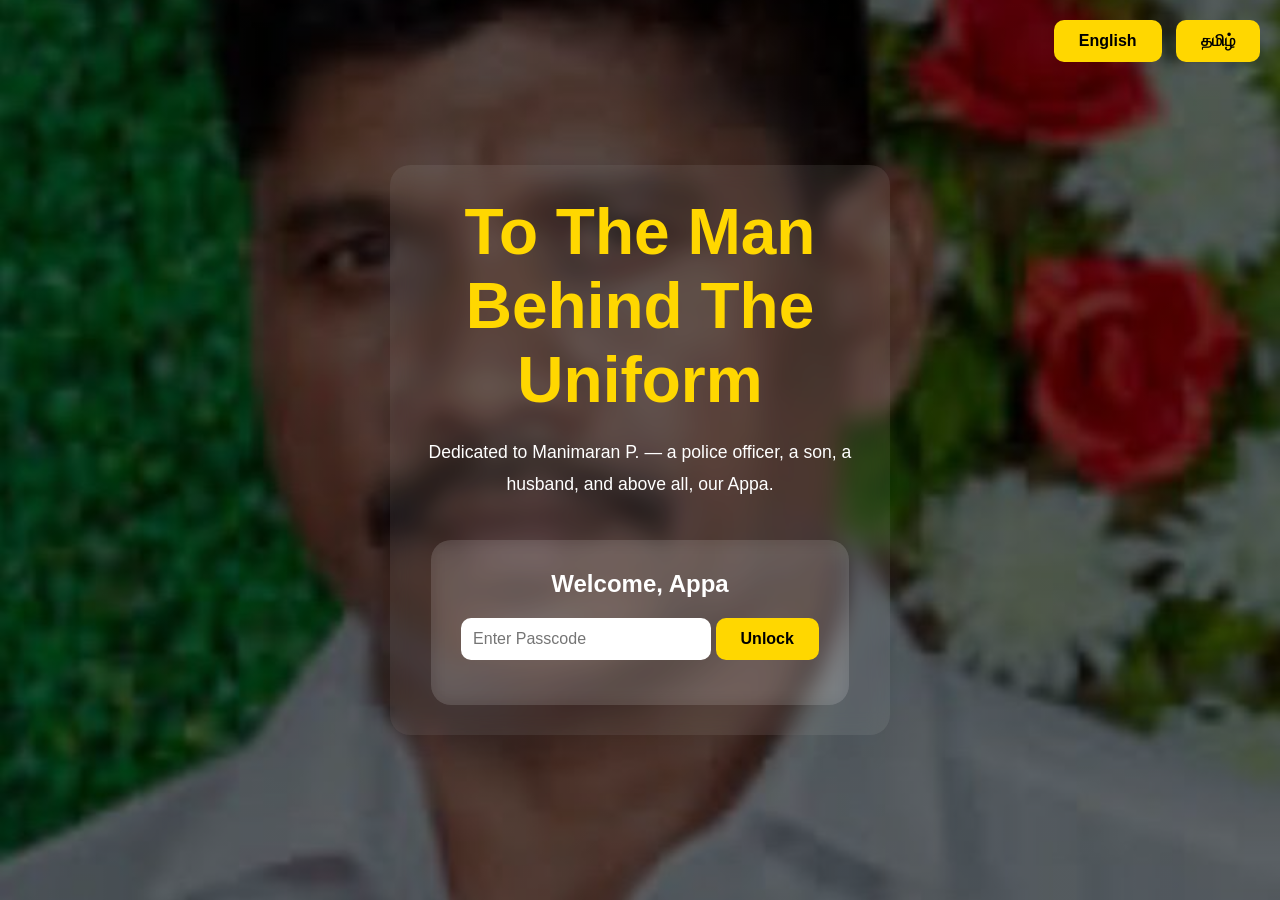
<file: Appa Tribute Folder/index.html>
<!DOCTYPE html>
<html lang="en">
<head>
    <meta charset="UTF-8">
    <meta name="viewport" content="width=device-width, initial-scale=1.0">
    <title>To The Man Behind The Uniform</title>
    <link rel="stylesheet" href="css/style.css">
</head>
<body>
    <div class="language-switch">
    <button onclick="setEnglish()">English</button>
    <button onclick="setTamil()">தமிழ்</button>
</div>

    <div class="container">
        <h1 id="title">To The Man Behind The Uniform</h1>

       <p class="subtitle" id="subtitle">
    Dedicated to Manimaran P. — a police officer, a son,
    a husband, and above all, our Appa.
</p>

        <div class="passcode-box">
            <h2 id="welcomeText">Welcome, Appa</h2>

           <input type="password" id="passcode" placeholder="Enter Passcode">
            <button onclick="checkPasscode()">
                Unlock
            </button>

            <p id="message"></p>
           
        </div>
    </div>

    <script src="js/script.js"></script>

</body>
</html>
</file>
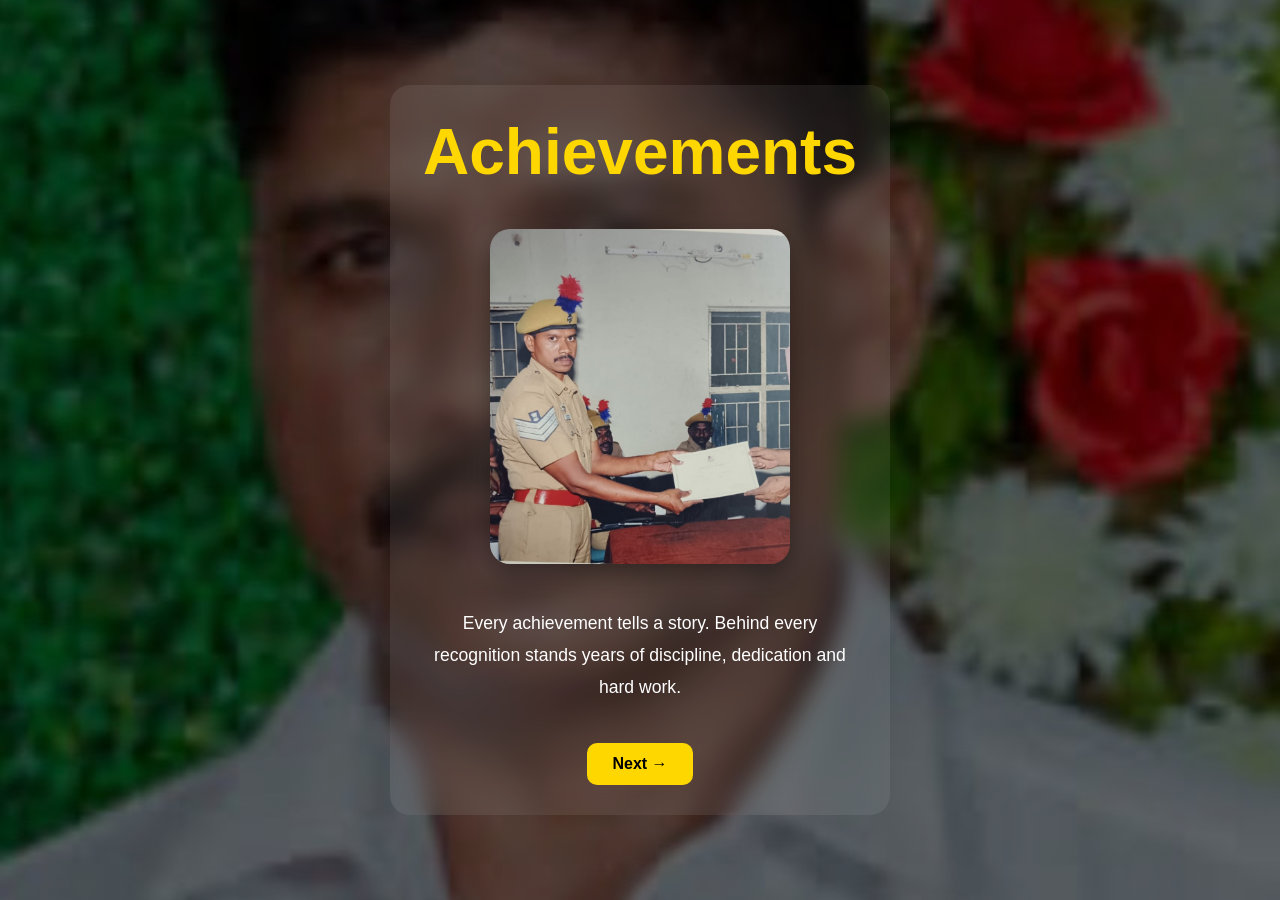
<file: Appa Tribute Folder/pages/achievements.html>
<!DOCTYPE html>
<html>
<head>
    <title>Achievements</title>
    <link rel="stylesheet" href="../css/style.css">
</head>
<body>

<div class="container">

    <h1>Achievements</h1>
    <img src="../Photos/Achievements/Achievement.jpeg"
     alt="Achievement"
     class="page-photo">

    <p class="subtitle">
        Every achievement tells a story.
        Behind every recognition stands years of discipline,
        dedication and hard work.
    </p>

    <button onclick="location.href='appa-amma.html'">
        Next →
    </button>

</div>

</body>
</html>
</file>
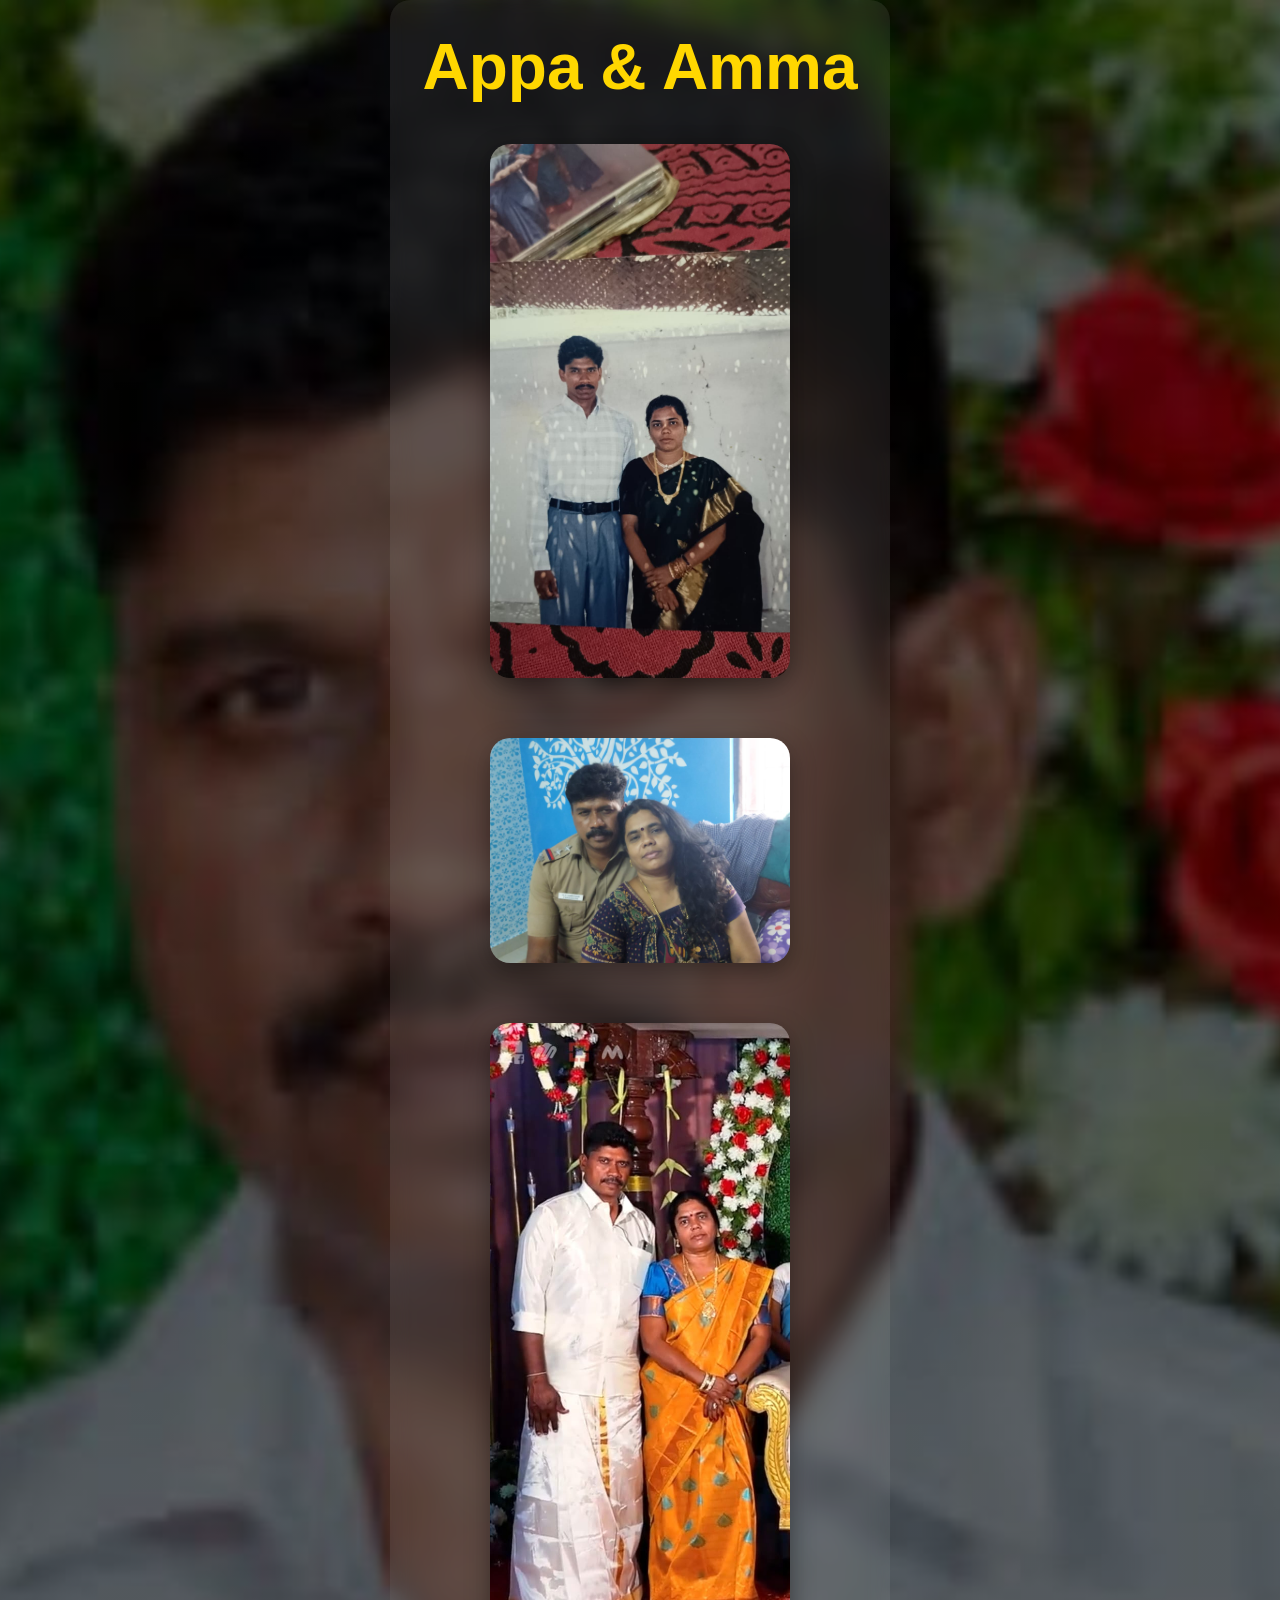
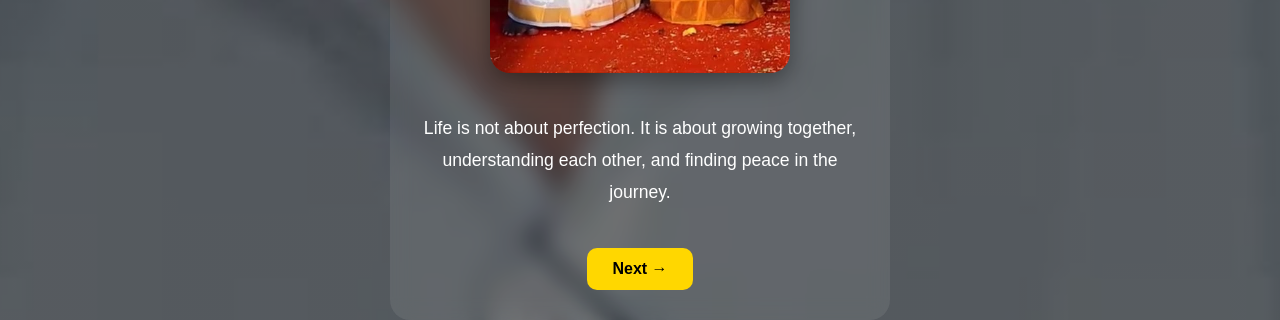
<file: Appa Tribute Folder/pages/appa-amma.html>
<!DOCTYPE html>
<html>
<head>
    <title>Appa & Amma</title>
    <link rel="stylesheet" href="../css/style.css">
</head>
<body>

<div class="container">

    <h1>Appa & Amma</h1>
    <div class="photo-gallery">
    <img src="../Photos/Amma & Appa/Appa & Amma 1.jpeg" class="page-photo">
    <img src="../Photos/Amma & Appa/Appa & Amma 2.jpeg" class="page-photo">
    <img src="../Photos/Amma & Appa/Appa & Amma 3.jpeg" class="page-photo">
</div>

    <p class="subtitle">
        Life is not about perfection.
        It is about growing together,
        understanding each other,
        and finding peace in the journey.
    </p>

    <button onclick="location.href='freedom.html'">
        Next →
    </button>

</div>

</body>
</html>
</file>
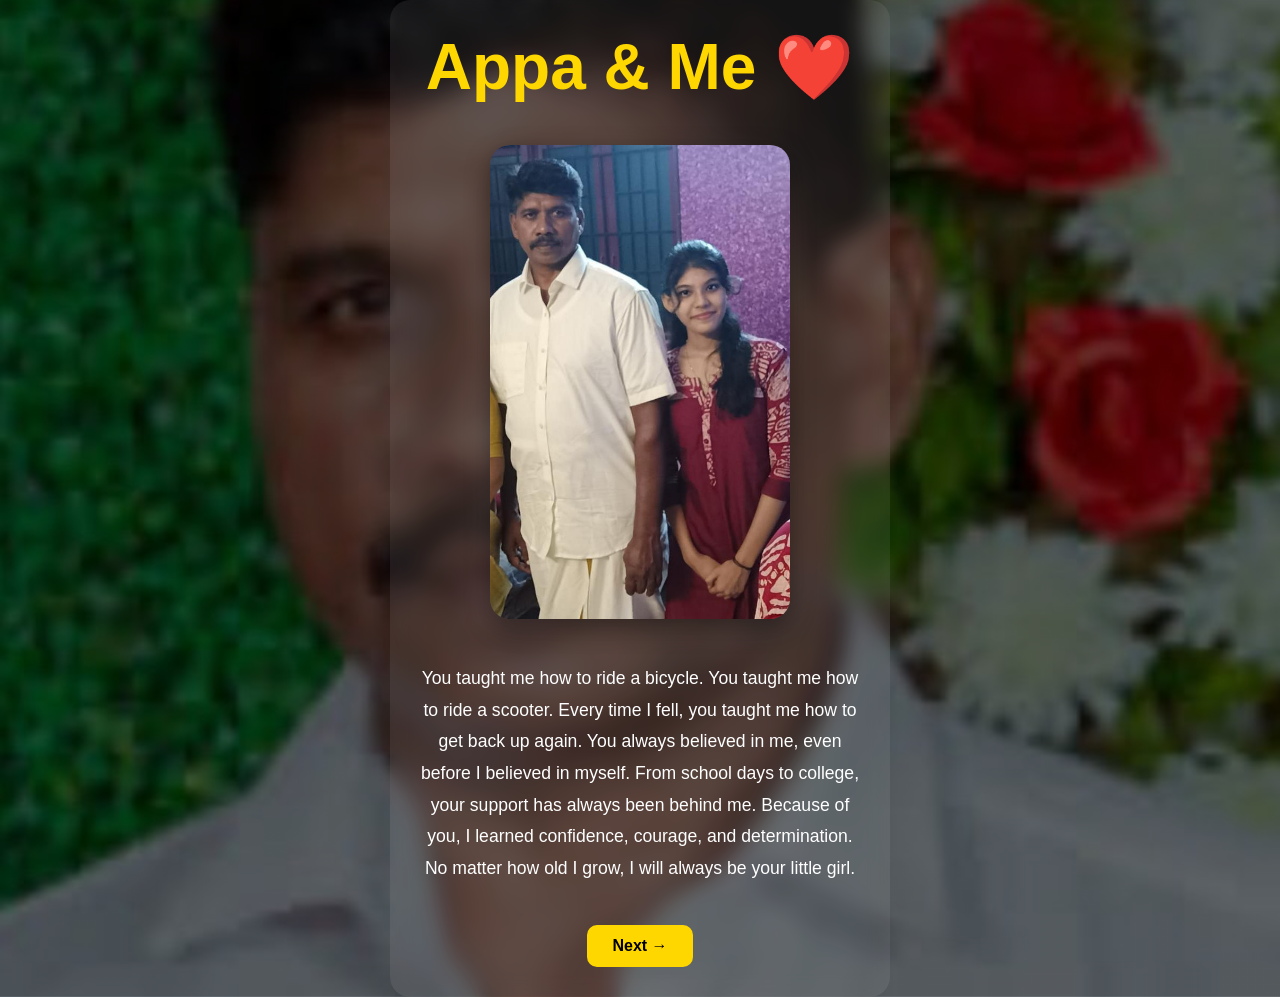
<file: Appa Tribute Folder/pages/appa-me.html>
<!DOCTYPE html>
<html>
<head>
    <title>Appa & Me</title>
    <link rel="stylesheet" href="../css/style.css">
</head>
<body>

<div class="container">

    <h1>Appa & Me ❤️</h1>
    <img src="../Photos/Memories/Appa & me.jpeg"
     alt="Appa and Me"
     class="page-photo">

    <p class="subtitle">

        You taught me how to ride a bicycle.

        You taught me how to ride a scooter.

        Every time I fell,
        you taught me how to get back up again.

        You always believed in me,
        even before I believed in myself.

        From school days to college,
        your support has always been behind me.

        Because of you,
        I learned confidence,
        courage,
        and determination.

        No matter how old I grow,
        I will always be your little girl.

    </p>

    <button onclick="location.href='memories.html'">
        Next →
    </button>

</div>

</body>
</html>
</file>
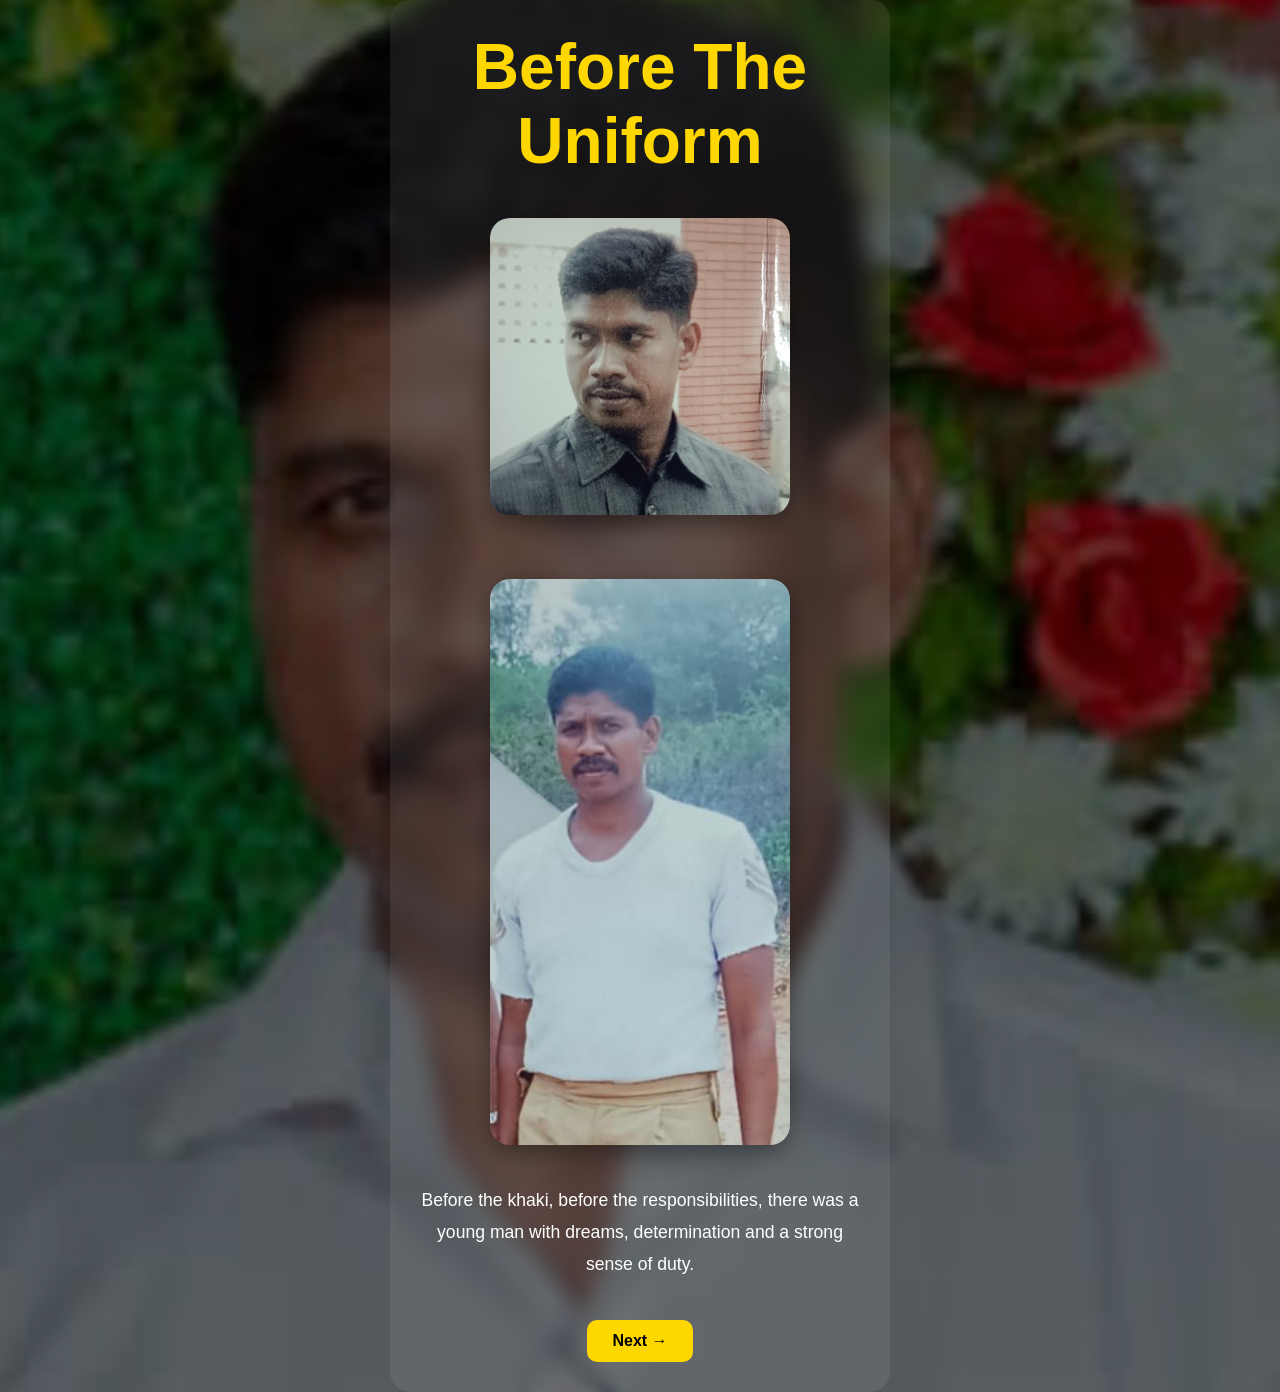
<file: Appa Tribute Folder/pages/before-uniform.html>
<!DOCTYPE html>
<html>
<head>
    <title>Before The Uniform</title>
    <link rel="stylesheet" href="../css/style.css">
</head>
<body>

<div class="container">

    <h1>Before The Uniform</h1>
    <img src="../Photos/Before Officer/young1.jpeg"
     alt="Young Appa"
     class="page-photo">
     <div class="photo-gallery">
    
    <img src="../Photos/Before Officer/young2.jpeg" class="page-photo">
</div>

    <p class="subtitle">
        Before the khaki, before the responsibilities,
        there was a young man with dreams,
        determination and a strong sense of duty.
    </p>

   <button onclick="location.href='khaki-journey.html'">
    Next →
</button>

</div>

</body>
</html>
</file>
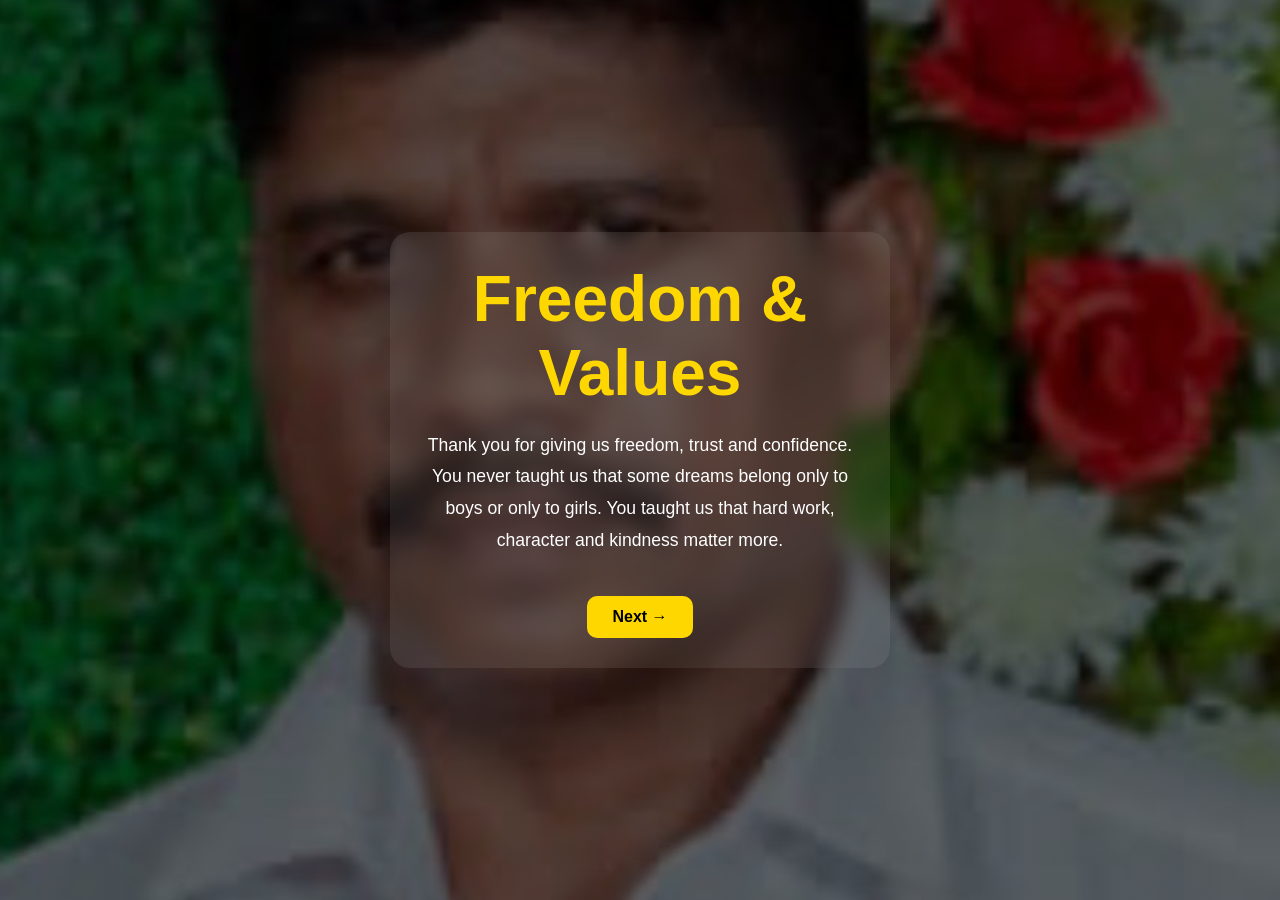
<file: Appa Tribute Folder/pages/freedom.html>
<!DOCTYPE html>
<html>
<head>
    <title>Freedom & Values</title>
    <link rel="stylesheet" href="../css/style.css">
</head>
<body>

<div class="container">

    <h1>Freedom & Values</h1>

    <p class="subtitle">
        Thank you for giving us freedom,
        trust and confidence.

        You never taught us that some dreams
        belong only to boys or only to girls.

        You taught us that hard work,
        character and kindness matter more.
    </p>

    <button onclick="location.href='appa-me.html'">
        Next →
    </button>

</div>

</body>
</html>
</file>
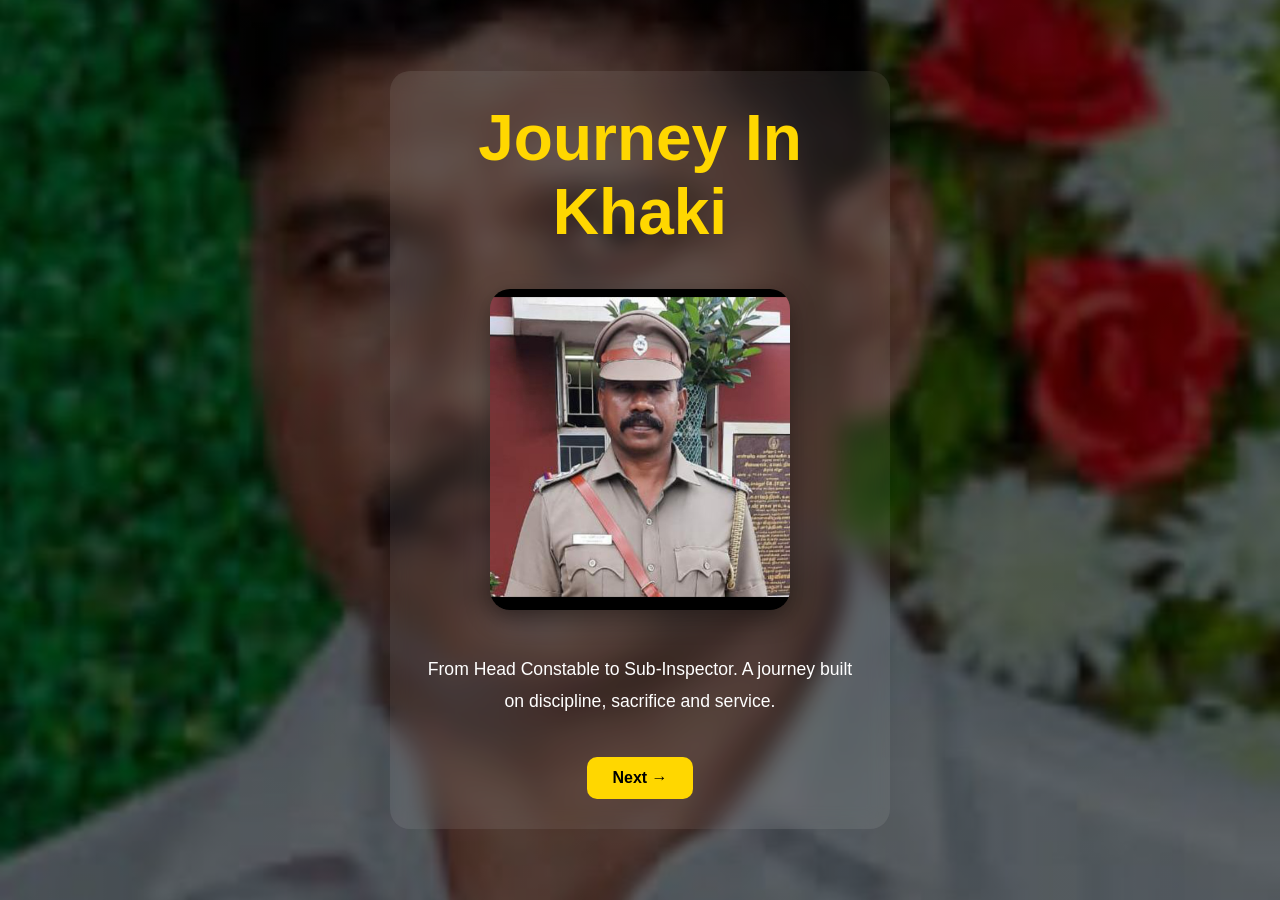
<file: Appa Tribute Folder/pages/khaki-journey.html>
<!DOCTYPE html>
<html>
<head>
    <title>Journey In Khaki</title>
    <link rel="stylesheet" href="../css/style.css">
</head>
<body>

<div class="container">

    <h1>Journey In Khaki</h1>
    <img src="../Photos/The Officer/Officer.jpeg"
     alt="Officer"
     class="page-photo">

    <p class="subtitle">
        From Head Constable to Sub-Inspector.
        A journey built on discipline, sacrifice and service.
    </p>

    <button onclick="location.href='achievements.html'">
        Next →
    </button>

</div>

</body>
</html>
</file>
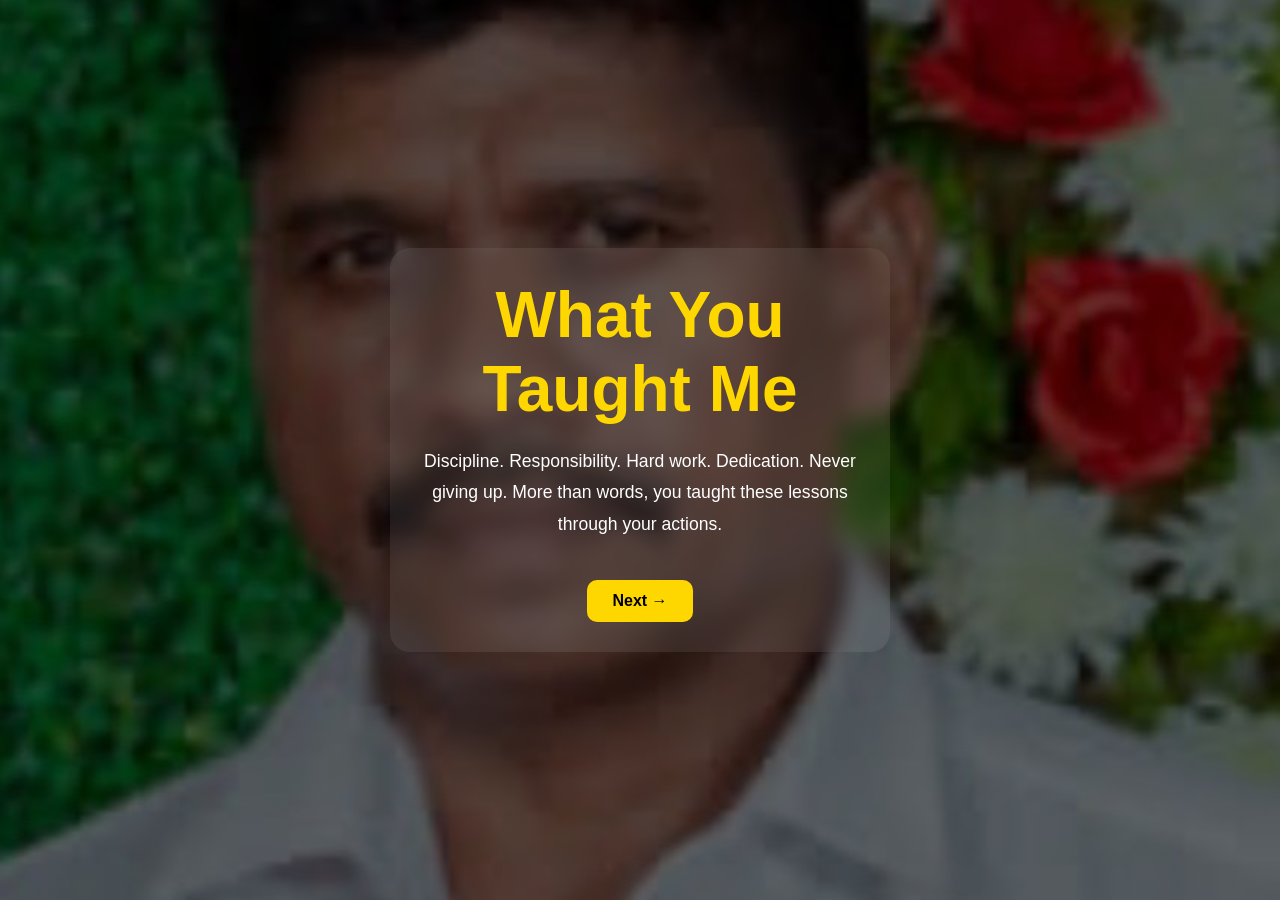
<file: Appa Tribute Folder/pages/learned.html>
<!DOCTYPE html>
<html>
<head>
    <title>What You Taught Me</title>
    <link rel="stylesheet" href="../css/style.css">
</head>
<body>

<div class="container">

    <h1>What You Taught Me</h1>

    <p class="subtitle">
        Discipline.
        Responsibility.
        Hard work.
        Dedication.
        Never giving up.

        More than words,
        you taught these lessons through your actions.
    </p>

    <button onclick="location.href='promise.html'">
        Next →
    </button>

</div>

</body>
</html>
</file>
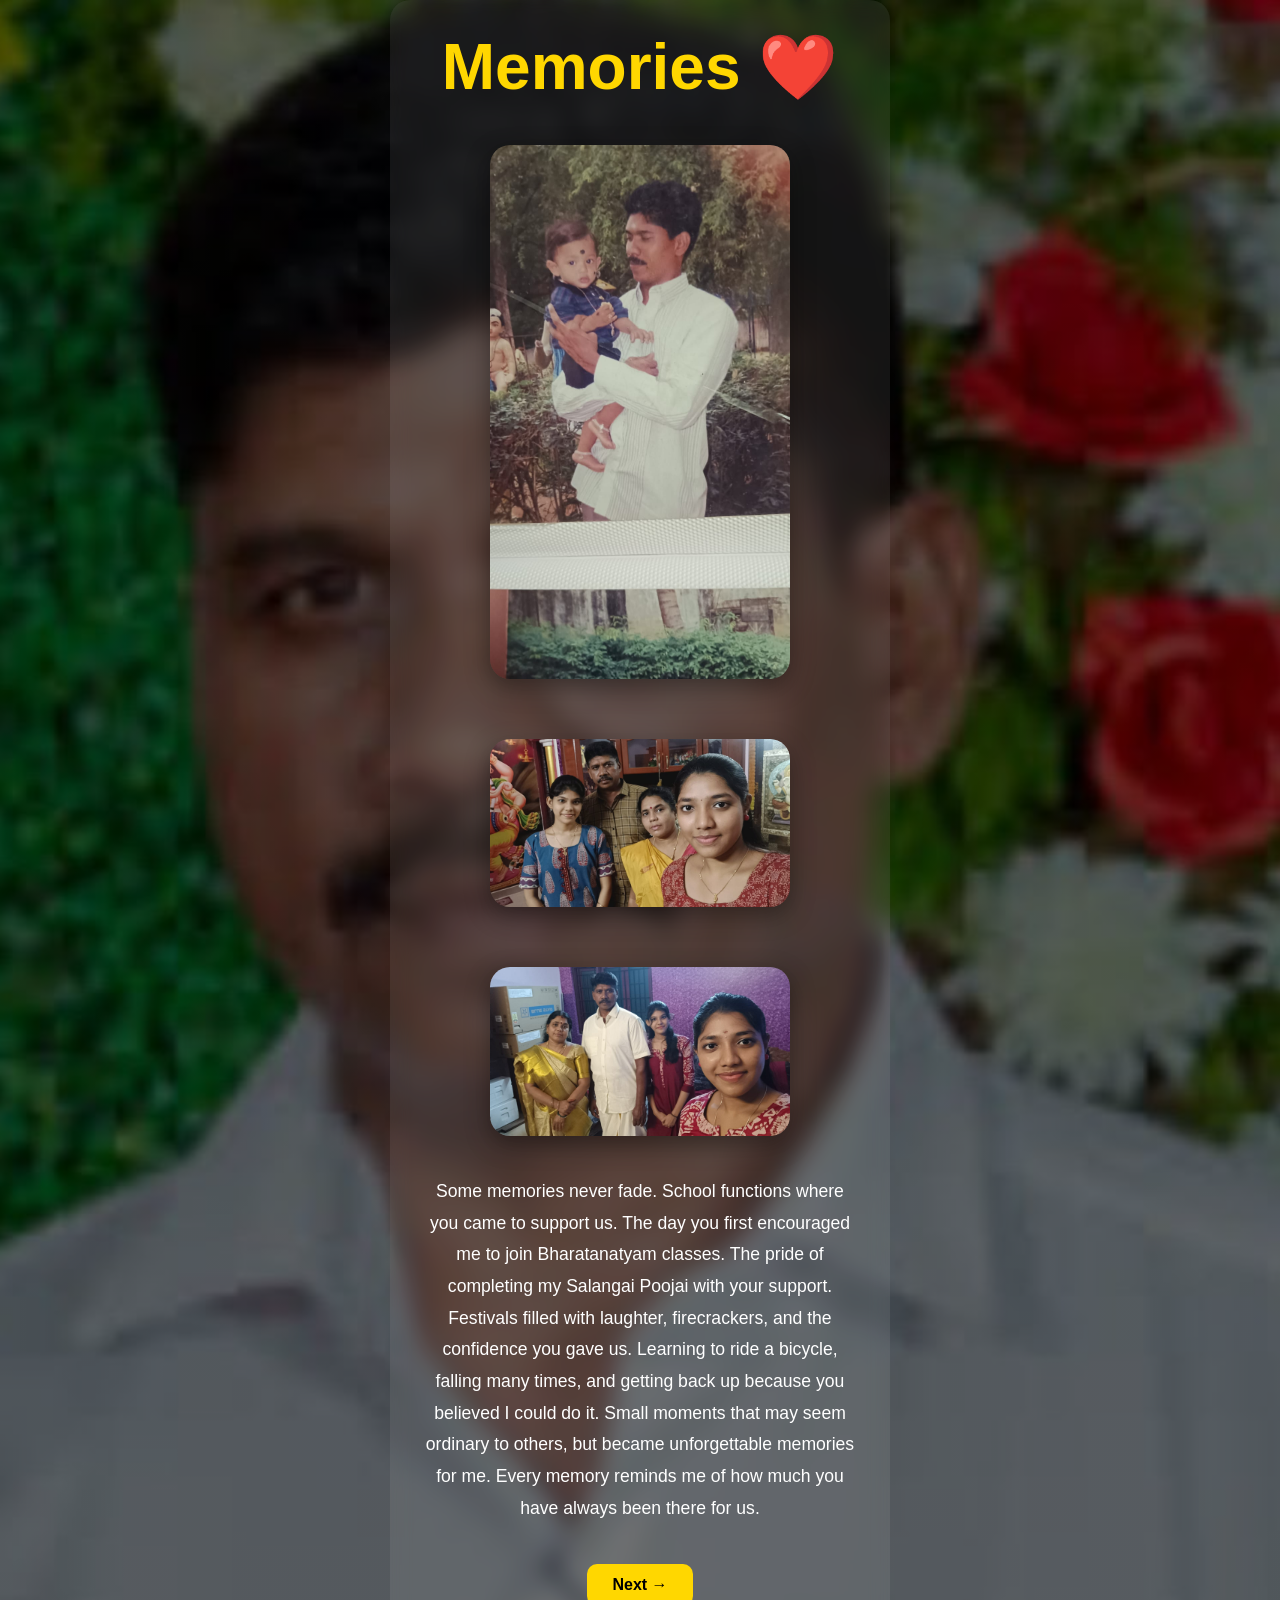
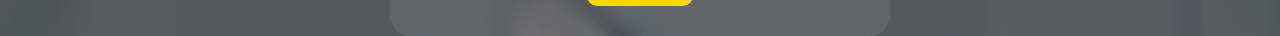
<file: Appa Tribute Folder/pages/memories.html>
<!DOCTYPE html>
<html>
<head>
    <title>Memories</title>
    <link rel="stylesheet" href="../css/style.css">
</head>
<body>

<div class="container">

    <h1>Memories ❤️</h1>
    <div class="photo-gallery">
    <img src="../Photos/Family Man/Memory 1.jpeg" class="page-photo">
    <img src="../Photos/Family Man/Memory 2.jpeg" class="page-photo">
    <img src="../Photos/Family Man/Memory 3.jpeg" class="page-photo">
</div>

    <p class="subtitle">

        Some memories never fade.

        School functions where you came to support us.

        The day you first encouraged me to join Bharatanatyam classes.

        The pride of completing my Salangai Poojai with your support.

        Festivals filled with laughter, firecrackers, and the confidence you gave us.

        Learning to ride a bicycle, falling many times, and getting back up because you believed I could do it.

        Small moments that may seem ordinary to others,
        but became unforgettable memories for me.

        Every memory reminds me of how much you have always been there for us.

    </p>

    <button onclick="location.href='learned.html'">
        Next →
    </button>

</div>

</body>
</html>
</file>
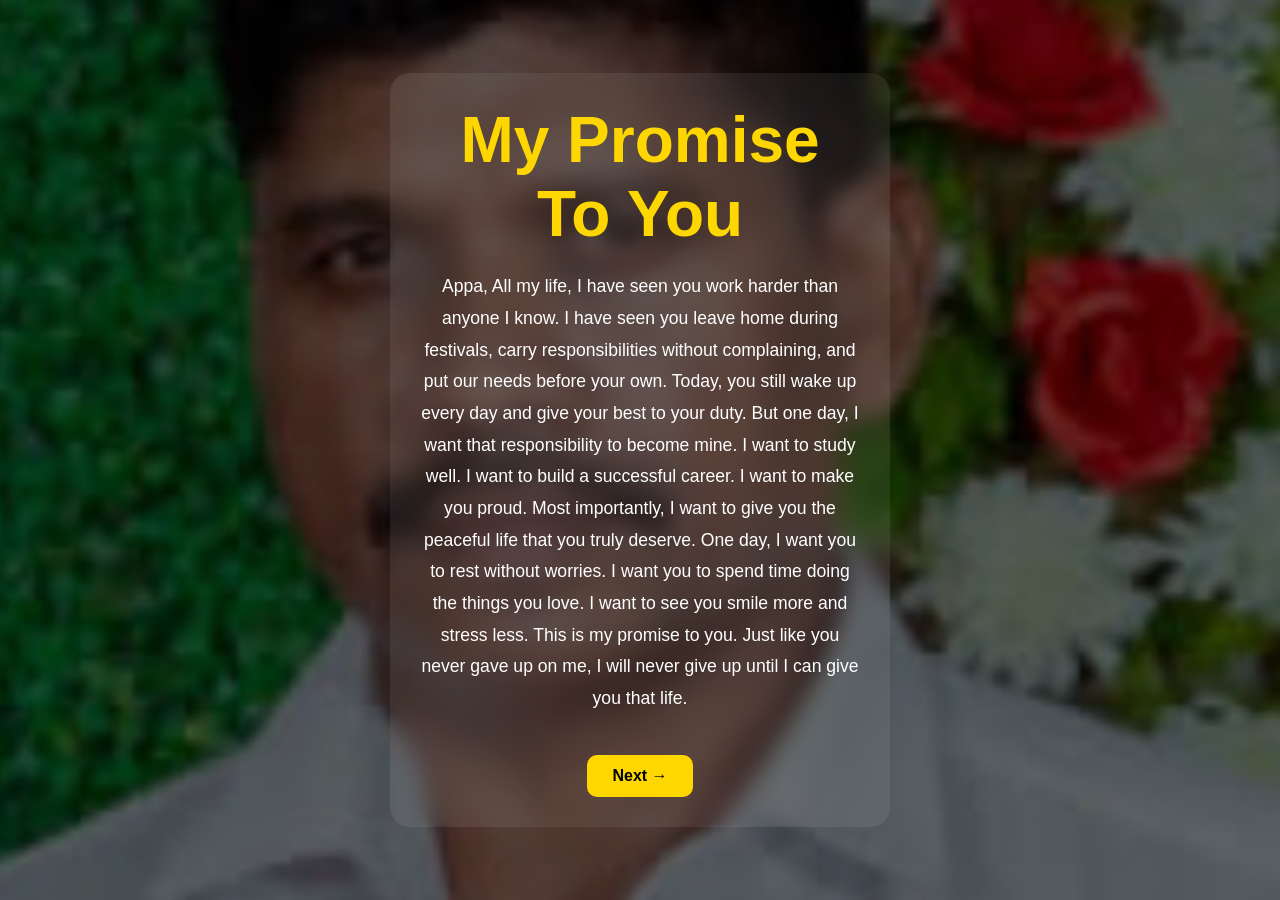
<file: Appa Tribute Folder/pages/promise.html>
<!DOCTYPE html>
<html>
<head>
    <title>My Promise</title>
    <link rel="stylesheet" href="../css/style.css">
</head>
<body>

<div class="container">

    <h1>My Promise To You</h1>

    <p class="subtitle">

        Appa,

        All my life, I have seen you work harder than anyone I know.

        I have seen you leave home during festivals,
        carry responsibilities without complaining,
        and put our needs before your own.

        Today, you still wake up every day and give your best to your duty.

        But one day, I want that responsibility to become mine.

        I want to study well.

        I want to build a successful career.

        I want to make you proud.

        Most importantly,
        I want to give you the peaceful life that you truly deserve.

        One day,
        I want you to rest without worries.

        I want you to spend time doing the things you love.

        I want to see you smile more and stress less.

        This is my promise to you.

        Just like you never gave up on me,
        I will never give up until I can give you that life.

    </p>

    <button onclick="location.href='thankyou.html'">
        Next →
    </button>

</div>

</body>
</html>
</file>
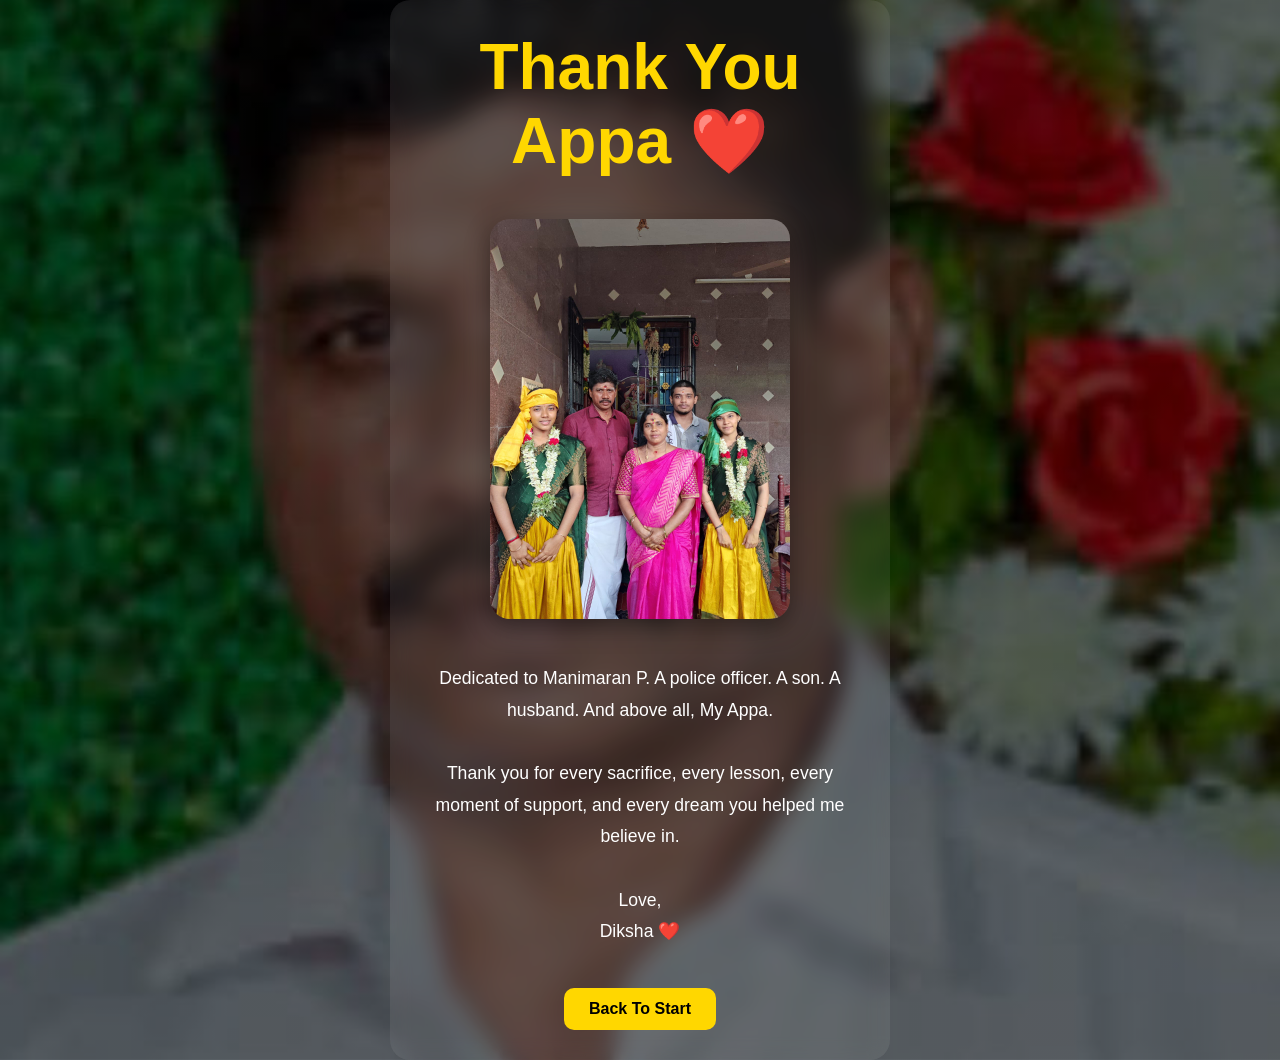
<file: Appa Tribute Folder/pages/thankyou.html>
<!DOCTYPE html>
<html>
<head>
    <title>Thank You Appa</title>
    <link rel="stylesheet" href="../css/style.css">
</head>
<body>

<div class="container">

    <h1>Thank You Appa ❤️</h1>
    <img src="../Photos/Final/Final.jpeg"
     alt="Final Photo"
     class="page-photo">

    <p class="subtitle">

        Dedicated to Manimaran P.

        A police officer.

        A son.

        A husband.

        And above all,

        My Appa.

        <br><br>
        Thank you for every sacrifice,
every lesson,
every moment of support,
and every dream you helped me believe in.

<br><br>

Love,

<br>

Diksha ❤️

    </p>

    <button onclick="location.href='../index.html'">
        Back To Start
    </button>

</div>

</body>
</html>
</file>
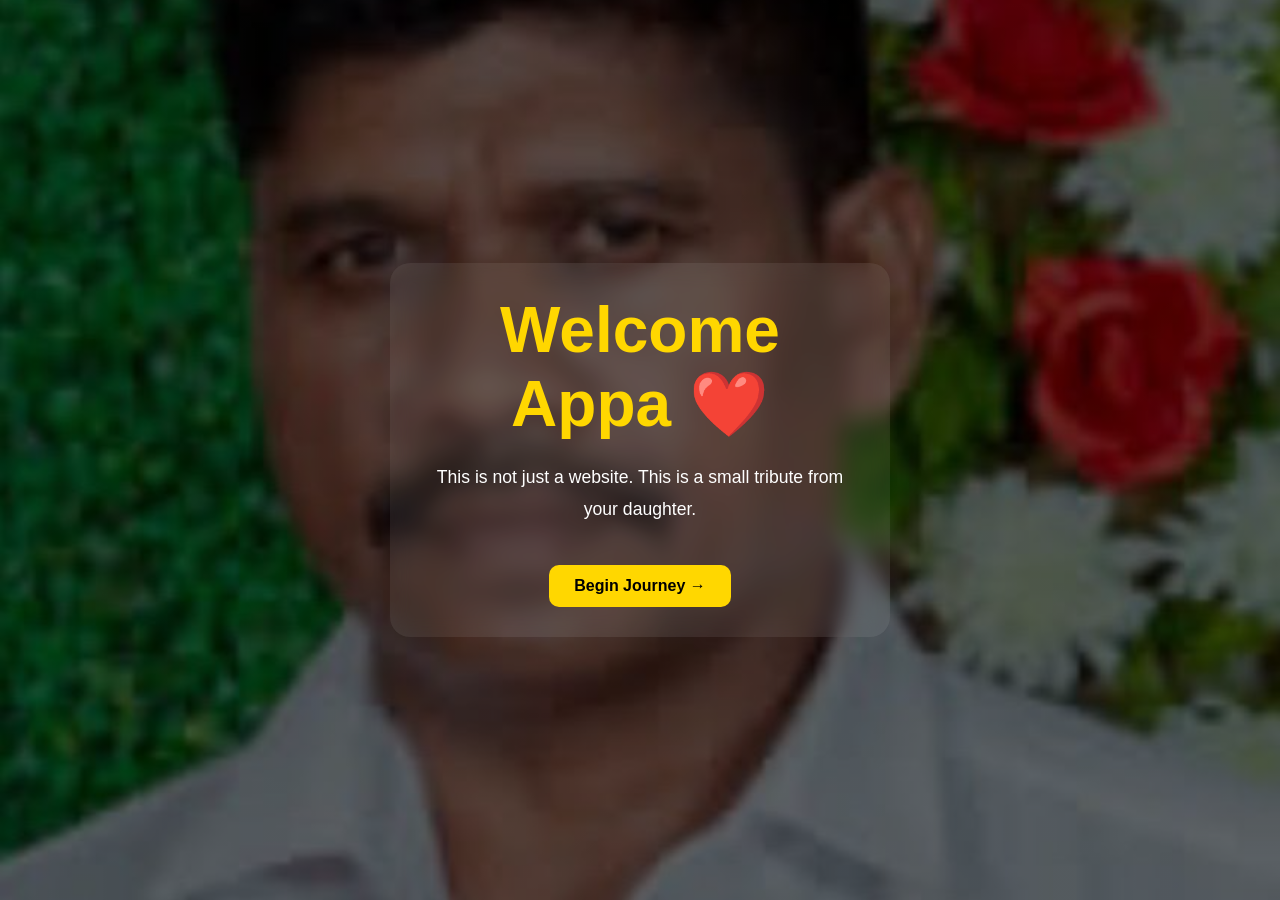
<file: Appa Tribute Folder/pages/welcome.html>
<!DOCTYPE html>
<html lang="en">
<head>
    <meta charset="UTF-8">
    <meta name="viewport" content="width=device-width, initial-scale=1.0">
    <title>Welcome Appa</title>
    <link rel="stylesheet" href="../css/style.css">
</head>
<body>

    <div class="container">
        <h1>Welcome Appa ❤️</h1>

        <p class="subtitle">
            This is not just a website.
            This is a small tribute from your daughter.
        </p>

       <button onclick="location.href='before-uniform.html'">
    Begin Journey →
      </button>
    </div>

</body>
</html>
</file>
<file: Appa Tribute Folder/css/style.css>
*{
    margin:0;
    padding:0;
    box-sizing:border-box;
}

body{
    font-family: Arial, sans-serif;

    background:
    linear-gradient(
        rgba(0,0,0,0.6),
        rgba(0,0,0,0.6)
    ),
    url("../Photos/Welcome/welcome.jpeg");

    background-size: cover;
    background-position: center;
    background-repeat: no-repeat;

    min-height:100vh;

    display:flex;
    justify-content:center;
    align-items:center;

    color:white;
}

.container{
    text-align:center;
    max-width:900px;
    padding:30px;
}

h1{
    color:gold;
    font-size:4rem;
    margin-bottom:20px;
}

.subtitle{
    font-size:1.2rem;
    line-height:1.8;
    margin-bottom:40px;
}

.passcode-box{
    background:rgba(255,255,255,0.1);
    backdrop-filter: blur(8px);

    padding:30px;
    border-radius:20px;

    display:inline-block;
}

.passcode-box h2{
    margin-bottom:20px;
}

input{
    width:250px;
    padding:12px;

    border:none;
    border-radius:10px;

    margin-bottom:15px;
    font-size:16px;
}

button{
    padding:12px 25px;

    border:none;
    border-radius:10px;

    background:gold;
    color:black;

    font-size:16px;
    font-weight:bold;

    cursor:pointer;
}

button:hover{
    transform:scale(1.05);
}
.language-switch{
    position:absolute;
    top:20px;
    right:20px;
}

.language-switch button{
    margin-left:10px;
}
.page-photo{
    width:300px;
    max-width:90%;
    border-radius:15px;
    margin:20px 0;
}
.photo-gallery{
    display:flex;
    justify-content:center;
    gap:20px;
    flex-wrap:wrap;
    margin:20px 0;
}

.page-photo{
    width:800px;
    max-width:90%;
    border-radius:15px;
}
.photo-gallery{
    display:flex;
    justify-content:center;
    gap:20px;
    flex-wrap:wrap;
    margin:20px 0;
}

.page-photo{
    width:300px;
    max-width:90%;
    border-radius:20px;
    box-shadow:0 8px 25px rgba(0,0,0,0.4);
    transition:0.3s;
}

.page-photo:hover{
    transform:scale(1.05);
}

.container{
    text-align:center;
    max-width:500px;
    padding:30px;

    background:rgba(255,255,255,0.08);
    backdrop-filter:blur(10px);

    border-radius:20px;
}

.subtitle{
    line-height:1.8;
    font-size:1.1rem;
    margin-top:20px;
}
</file>
